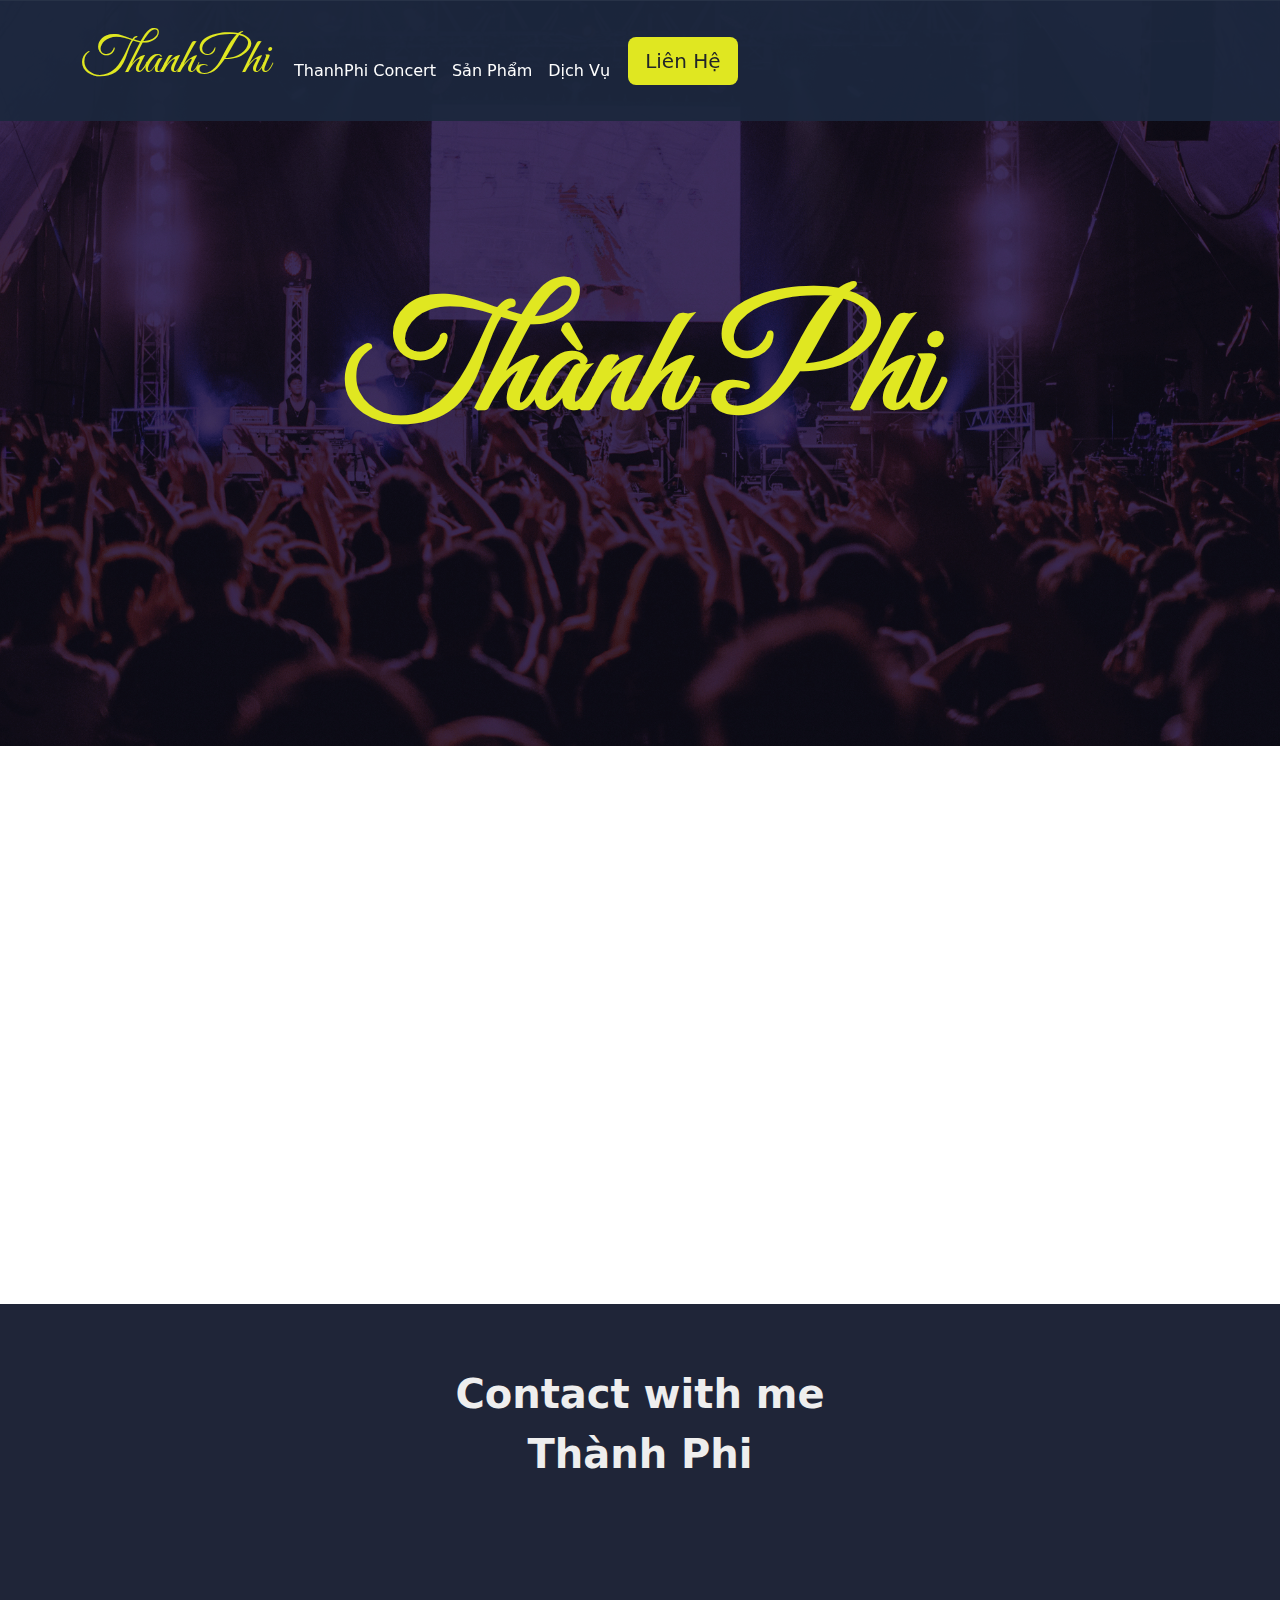
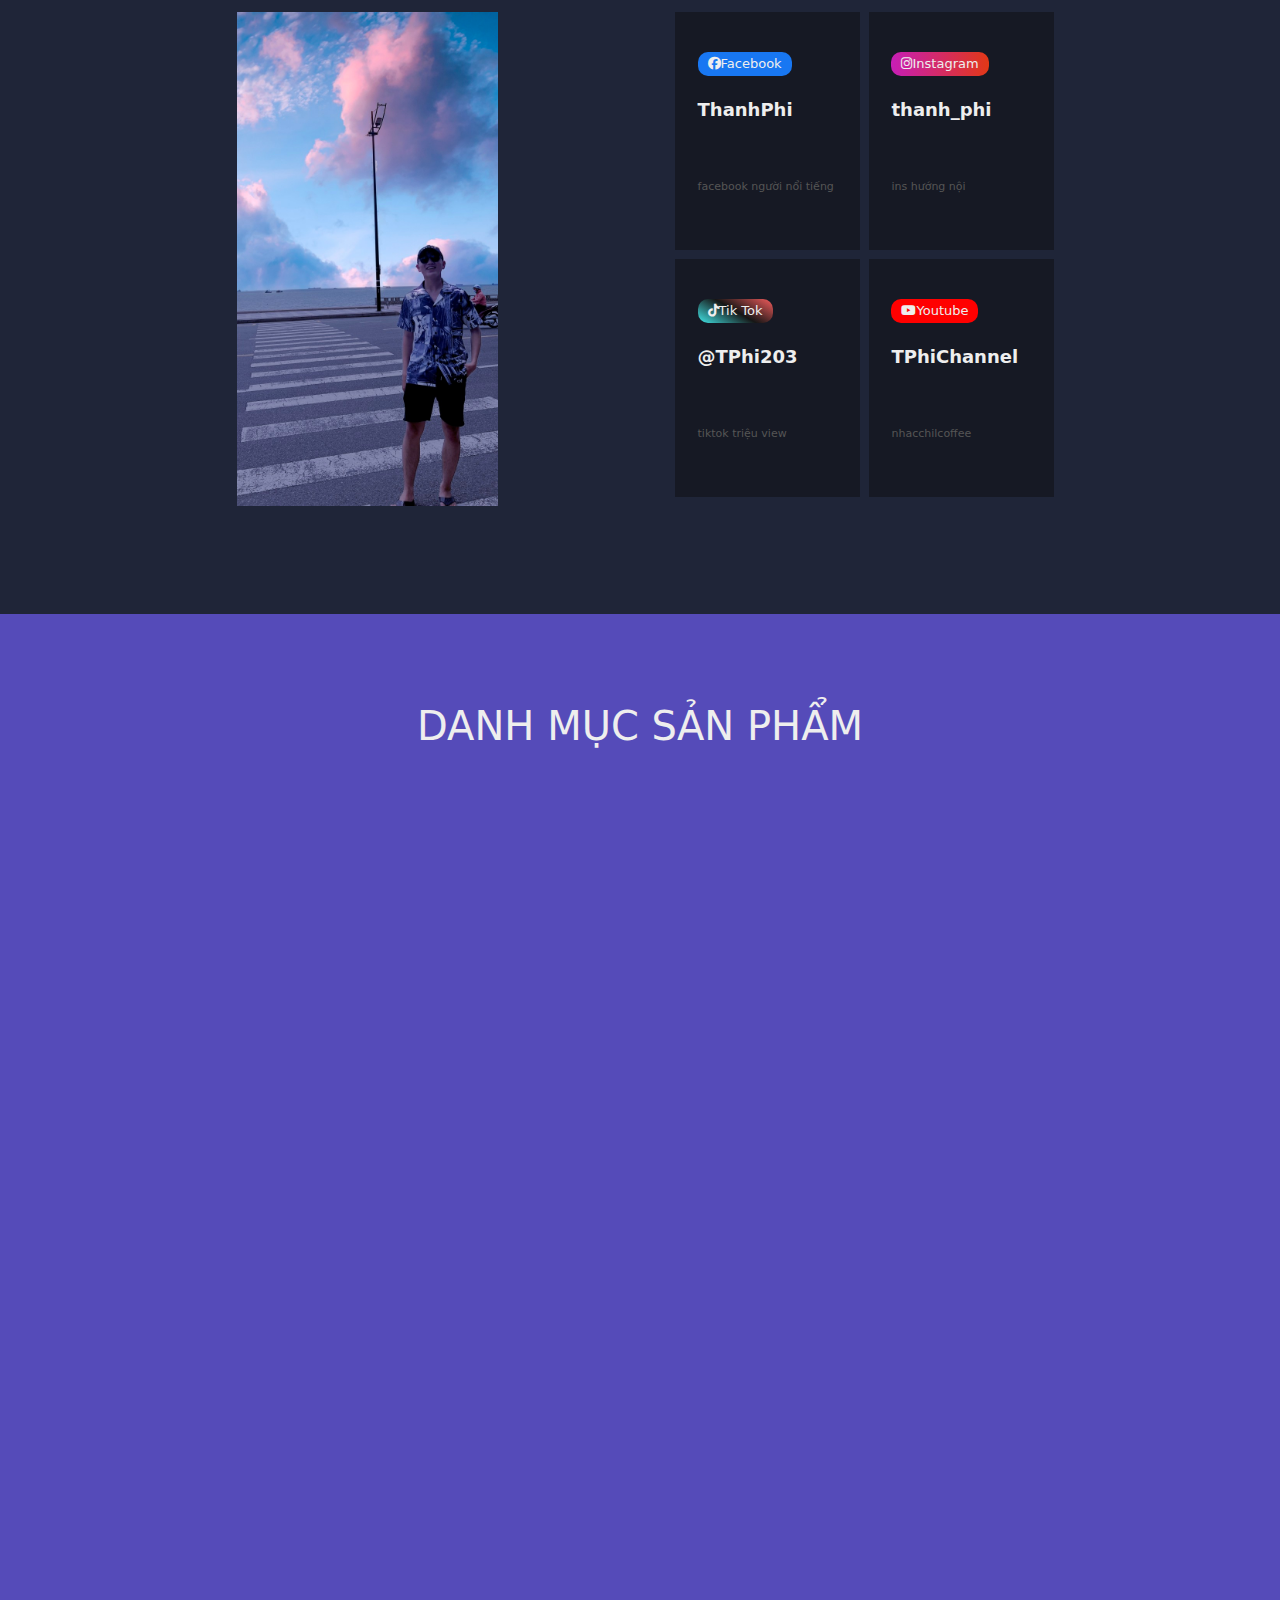
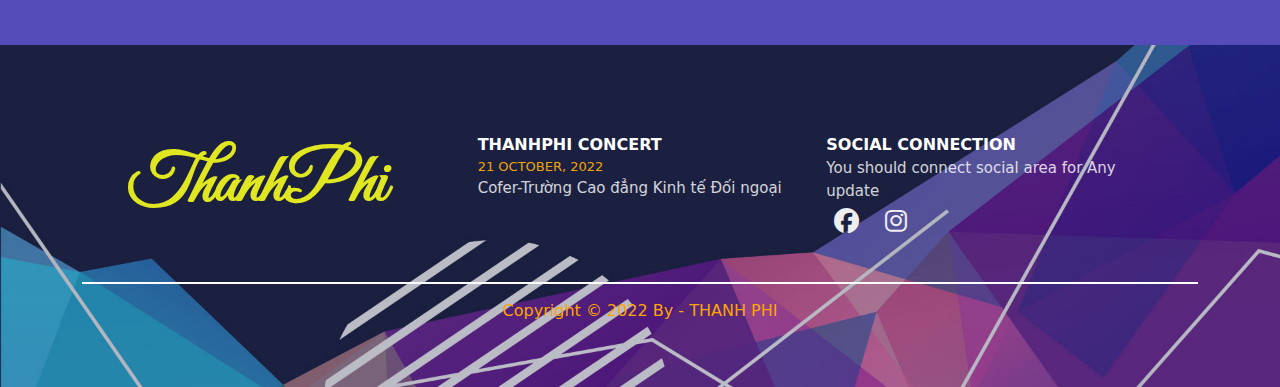
<file: phi (2)/phi/html/index.html>
<!DOCTYPE html>
<html lang="en">
<head>
    <title>PHI</title>
    <meta charset="utf-8">
    <meta name="viewport" content="width=device-width, initial-scale=1">
    <link href="https://cdn.jsdelivr.net/npm/bootstrap@5.1.3/dist/css/bootstrap.min.css" rel="stylesheet">
    <script src="https://cdn.jsdelivr.net/npm/bootstrap@5.1.3/dist/js/bootstrap.bundle.min.js"></script>
    <link rel="stylesheet" href="../css/header.css">
    <link rel="stylesheet" href="../css/main.css">
    <link rel="stylesheet" href="../css/footer.css">
    <link rel="stylesheet" href="https://maxcdn.bootstrapcdn.com/font-awesome/4.7.0/css/font-awesome.min.css">
    <link rel="stylesheet" type="text/css" href="https://fonts.googleapis.com/css?family=Oswald:400,700%7cPoppins:300,400,400i,600,600i,700,800,900">
    <link href="https://fonts.googleapis.com/css2?family=Playfair+Display:ital@1&display=swap" rel="stylesheet">
    <link href="https://unpkg.com/aos@2.3.1/dist/aos.css" rel="stylesheet">
    <script src="https://unpkg.com/aos@2.3.1/dist/aos.js"></script>
    <link rel="stylesheet" href="https://cdnjs.cloudflare.com/ajax/libs/font-awesome/6.2.0/css/all.min.css">
  </head>`
<body>
    <header>
        <nav class="navbar navbar-expand-lg navbar-dark fixed-top">
            <div class="container">
              <a class="navbar-brand" href="gt.html">
                ThanhPhi
               
              </a>
              <button class="navbar-toggler" type="button" data-bs-toggle="collapse" data-bs-target="#meo">
                <span class="navbar-toggler-icon"></span>
              </button>
              <div class="collapse navbar-collapse" id="meo">
                <ul class="navbar-nav menu">
                  <li class="nav-item">
                    <a class="nav-link" href="#">ThanhPhi Concert</a>
                  </li>
                  <li class="nav-item">
                    <a class="nav-link" href="gt.html">Sản Phẩm</a>
                  </li>
                  <li class="nav-item">
                    <a class="nav-link" href="#">Dịch Vụ</a>
                  </li>    
                </ul>
                <button type="button" class="btn btn-lg buy"data-bs-toggle="modal" data-bs-target="#modal_buy">Liên Hệ</button>
              </div>
            </div>
        </nav>
    </header>
    <main>
        <section id="banner">
          Thành Phi
        </section>
        <section class="introduce">
            <div class="container text-center introduce1">
                <h1 class="helo" data-aos="fade-up">HẾ LÔ</h1>
                <p class="chaomung" data-aos="fade-up">Chào mừng tới với tụi tui.</p>
                <p class="phi" data-aos="fade-up"><b> Lê Thành Phi -2104376-CDTMDT25D</b></p>
                <p class="phi" data-aos="fade-up"> Hiện tại mình đang có một shop đồ thời trang với tổng doanh thu lên đến 2 tỷ VND mỗi tháng. Rất vui khi được tiếp đón mọi người!</p>
                <div class="diachi mb-5" data-aos="fade-up">
                    <div class="left">
                        <h1><span>21</span></h1>
                    </div>
                    <div class="right">
                       <div class="thoigian">OCTOBER 2022</div>
                       <div class="diachi1">Cofer-Trường Cao đẳng Kinh tế Đối ngoại</div>
                    </div>
                </div>
                

            </div>
        </section>
        <!-- <section id="slide">
            <div class="list_singer">
             
            <div id="demo" class="carousel slide" data-bs-ride="carousel">
              <h1 class="who text-center">Who will come?</h1>

             
              <div class="carousel-indicators">
              <button type="button" data-bs-target="#demo" data-bs-slide-to="0" class="active"></button>
              <button type="button" data-bs-target="#demo" data-bs-slide-to="1"></button>
              <button type="button" data-bs-target="#demo" data-bs-slide-to="2"></button>
              </div>
          
             
              <div class="carousel-inner">
                  <div class="carousel-item active">
                      <div class="img_slide">
                        <img src="img/phi2-removebg-preview.png" alt="Los Angeles" class="d-block">
                        <img src="img/phi2-removebg-preview.png" alt="Los Angeles" class="d-block">
                        <img src="img/phi2-removebg-preview.png" alt="Los Angeles" class="d-block">

                      </div>
                  </div>
                  <div class="carousel-item">
                      <div class="img_slide">
                        <img src="img/phi2-removebg-preview.png" alt="Los Angeles" class="d-block">
                        <img src="img/phi2-removebg-preview.png" alt="Los Angeles" class="d-block">
                        <img src="img/phi2-removebg-preview.png" alt="Los Angeles" class="d-block">

                      </div>               
                  </div>
                  <div class="carousel-item">
                      <div class="img_slide">
                        <img src="img/phi2-removebg-preview.png" alt="Los Angeles" class="d-block">
                        <img src="img/phi2-removebg-preview.png" alt="Los Angeles" class="d-block">
                        <img src="img/phi2-removebg-preview.png" alt="Los Angeles" class="d-block">

                      </div>                
                  </div>
              </div>
          
             
              <button class="carousel-control-prev" type="button" data-bs-target="#demo" data-bs-slide="prev">
              <span class="carousel-control-prev-icon"></span>
              </button>
              <button class="carousel-control-next" type="button" data-bs-target="#demo" data-bs-slide="next">
              <span class="carousel-control-next-icon"></span>
              </button>
          </div>
        </section> -->


        <div class="item drakshow">
          <div class="title">
              <div  class="showtotop">Contact with me</div>
              <div class="showtotop delay-02">Thành Phi</div>
          </div>
          <div class="content row">
              <div class="col-lg-6 col-md-12 py-2 img">
                  <img src="../img/phi.jpg" alt="">
              </div>
              <div class="col-lg-6 col-md-12 py-2 list row">
                  <div class="contactItem zoomshow col-md-4">
                      <div class="icon1"><i class="fa-brands fa-facebook"></i>Facebook</div>
                      <div class="titleContact">ThanhPhi</div>
                      <div class="slug"><a href="https://www.facebook.com/superme.phi.9" target="_blank"> facebook người nổi tiếng</a></div>
                  </div>
                  <div class="contactItem zoomshow col-md-4">
                      <div class="icon2"><i class="fa-brands fa-instagram"></i>Instagram</div>
                      <div class="titleContact">thanh_phi</div>
                      <div class="slug"><a href="https://www.instagram.com/thanh.phi203/" target="_blank">ins hướng nội</a> </div>
                  </div>
                  <div class="contactItem zoomshow col-md-4">
                      <div class="icon3"><i class="fa-brands fa-tiktok"></i>Tik Tok</div>
                      <div class="titleContact">@TPhi203</div>
                      <div class="slug"><a href="https://www.tiktok.com/@huhiha56789?lang=vi-VN" target="_blank">tiktok triệu view</a> </div>
                  </div>
                  <div class="contactItem zoomshow col-md-4">
                      <div class="icon4"><i class="fa-brands fa-youtube"></i>Youtube</div>
                      <div class="titleContact">TPhiChannel</div>
                      <div class="slug"><a href="https://www.youtube.com/watch?v=6XGGuCVtiRo" target="_blank"> nhacchilcoffee</a></div>
                  </div>
                  
              </div>
          </div>
      </div>



        <section id="product_list">
          <div class="container">
            <h1 class="text-center pt-5" style="color:#eee">DANH MỤC SẢN PHẨM</h1>
            <div class="row">
                  <div class="col-md-6 col-lg-3 box dau" data-aos="fade-up">
                      <div class="product text-center">
                        <div class="img_product"><img src="../img/daudo.png" alt=""></div>
                        <div class="name_product">Đậu Đỏ</div>
                        <div class="price_product">320k</div>
                        <button type="button" class="btn btn-lg buy_product"data-bs-toggle="modal" data-bs-target="#modal_buy">Buy ticket</button>
                      </div>
                  </div>
                  <div class="col-md-6 col-lg-3 box dau" data-aos="fade-up">
                      <div class="product text-center" >
                        <div class="img_product"><img src="../img/khoaimon.png" alt=""></div>
                        <div class="name_product">khoai môn</div>
                        <div class="price_product">320k</div>
                        <button type="button" class="btn btn-lg buy_product"data-bs-toggle="modal" data-bs-target="#modal_buy">Buy ticket</button>
                      </div>
                  </div>
                  <div class="col-md-6 col-lg-3 box dau" data-aos="fade-up">
                      <div class="product text-center">
                        <div class="img_product"><img src="../img/bacha.png" alt=""></div>
                        <div class="name_product">bạc hà</div>
                        <div class="price_product">320k</div>
                        <button type="button" class="btn btn-lg buy_product"data-bs-toggle="modal" data-bs-target="#modal_buy">Buy ticket</button>
                      </div>
                  </div>
                  <div class="col-md-6 col-lg-3 box dau"  data-aos="fade-up">
                      <div class="product text-center">
                        <div class="img_product"><img src="../img/socola.png" alt=""></div>
                        <div class="name_product">socola</div>
                        <div class="price_product">320k</div>
                        <button type="button" class="btn btn-lg buy_product"data-bs-toggle="modal" data-bs-target="#modal_buy">Buy ticket</button>
                      </div>
                  </div>
            </div>
            <div class="row">
              <div class="col-md-6 col-lg-4 box dau2" data-aos="fade-up">
                <div class="product text-center">
                  <div class="img_product"><img src="../img/phanquang.png" alt=""></div>
                  <div class="name_product">ÁO THUN PHẢN QUANG</div>
                  <div class="price_product">320k</div>
                  <button type="button" class="btn btn-lg buy_product"data-bs-toggle="modal" data-bs-target="#modal_buy">Buy ticket</button>
                </div>
              </div>
              <div class="col-md-6 col-lg-4 box dau2" data-aos="fade-up">
                <div class="product text-center">
                  <div class="img_product"><img src="../img/hologram.png" alt=""></div>
                  <div class="name_product">BÌNH NƯỚC HOLOGRAM</div>
                  <div class="price_product">220k</div>
                  <button type="button" class="btn btn-lg buy_product"data-bs-toggle="modal" data-bs-target="#modal_buy">Buy ticket</button>
                </div>
              </div>
              <div class="col-md-6 col-lg-4 box dau2" data-aos="fade-up">
                <div class="product text-center">
                  <div class="img_product"><img src="../img/combo.png" alt=""></div>
                  <div class="name_product">ÁO THUN PHẢN QUANG</div>
                  <div class="price_product">540k</div>
                  <button type="button" class="btn btn-lg buy_product"data-bs-toggle="modal" data-bs-target="#modal_buy">Buy ticket</button>
                </div>
              </div>
              
            </div>
          </div>
        </section>
    </main>
      <footer>
        <div class="footer">
          <div class="fotter_phieu">
            <div class="container py-5">
              <div class="row">
                <div class="col-md-4">
                  <a class="brand" href="#">ThanhPhi </a>
                </div>
                <div class="col-md-4">
                  <div class="concert">THANHPHI CONCERT</div>
                  <div class="time_footer">21 OCTOBER, 2022</div>
                  <div class="diachi_footer">Cofer-Trường Cao đẳng Kinh tế Đối ngoại</div>
                </div>
                <div class="col-md-4">
                  <div class="social">SOCIAL CONNECTION</div>
                  <div class="update_footer">You should connect social area for Any update</div>             
                    <div class="icon">  
                        <a href="https://www.facebook.com/superme.phi.9" target="_blank"><i class="fa-brands fa-facebook"></i></a>
                        <a href="https://www.instagram.com/thanh.phi203/" target="_blank"><i class="fa-brands fa-instagram"></i></a>
                        
                    </div> 
                </div>
              </div>
              <div class="ngang"></div>
              <div class="author text-center">
                <p>Copyright © 2022 By - THANH PHI</p>
              </div>
            </div>
           
          </div>
        </div>
      </footer>




      <div class="modal" id="modal_buy">
        <div class="modal-dialog">
          <div class="modal-content">
      
            <!-- Modal Header -->
            <div class="modal-header">
              <h4 class="modal-title">Xác nhận đơn hàng</h4>
              <button type="button" class="btn-close" data-bs-dismiss="modal"></button>
            </div>
      
            <!-- Modal body -->
            <div class="modal-body">
              <input type="text" class="form-control" placeholder="Nhập tên"> <br>
              <input type="text" class="form-control" placeholder="Nhập Số lượng: 1"><br>
              <input type="text" class="form-control" placeholder="Enter email" name="email">

            </div>
      
            <!-- Modal footer -->
            <div class="modal-footer">
              <button type="button" class="btn btn-danger" data-bs-dismiss="modal">Close</button>
              <button type="button" class="btn btn-success" data-bs-toggle="" data-bs-target="#warning">Mua</button>
            </div>
      
          </div>
        </div>
      </div>

      <script>
        AOS.init();
      </script>    
</body>
</html>
</file>
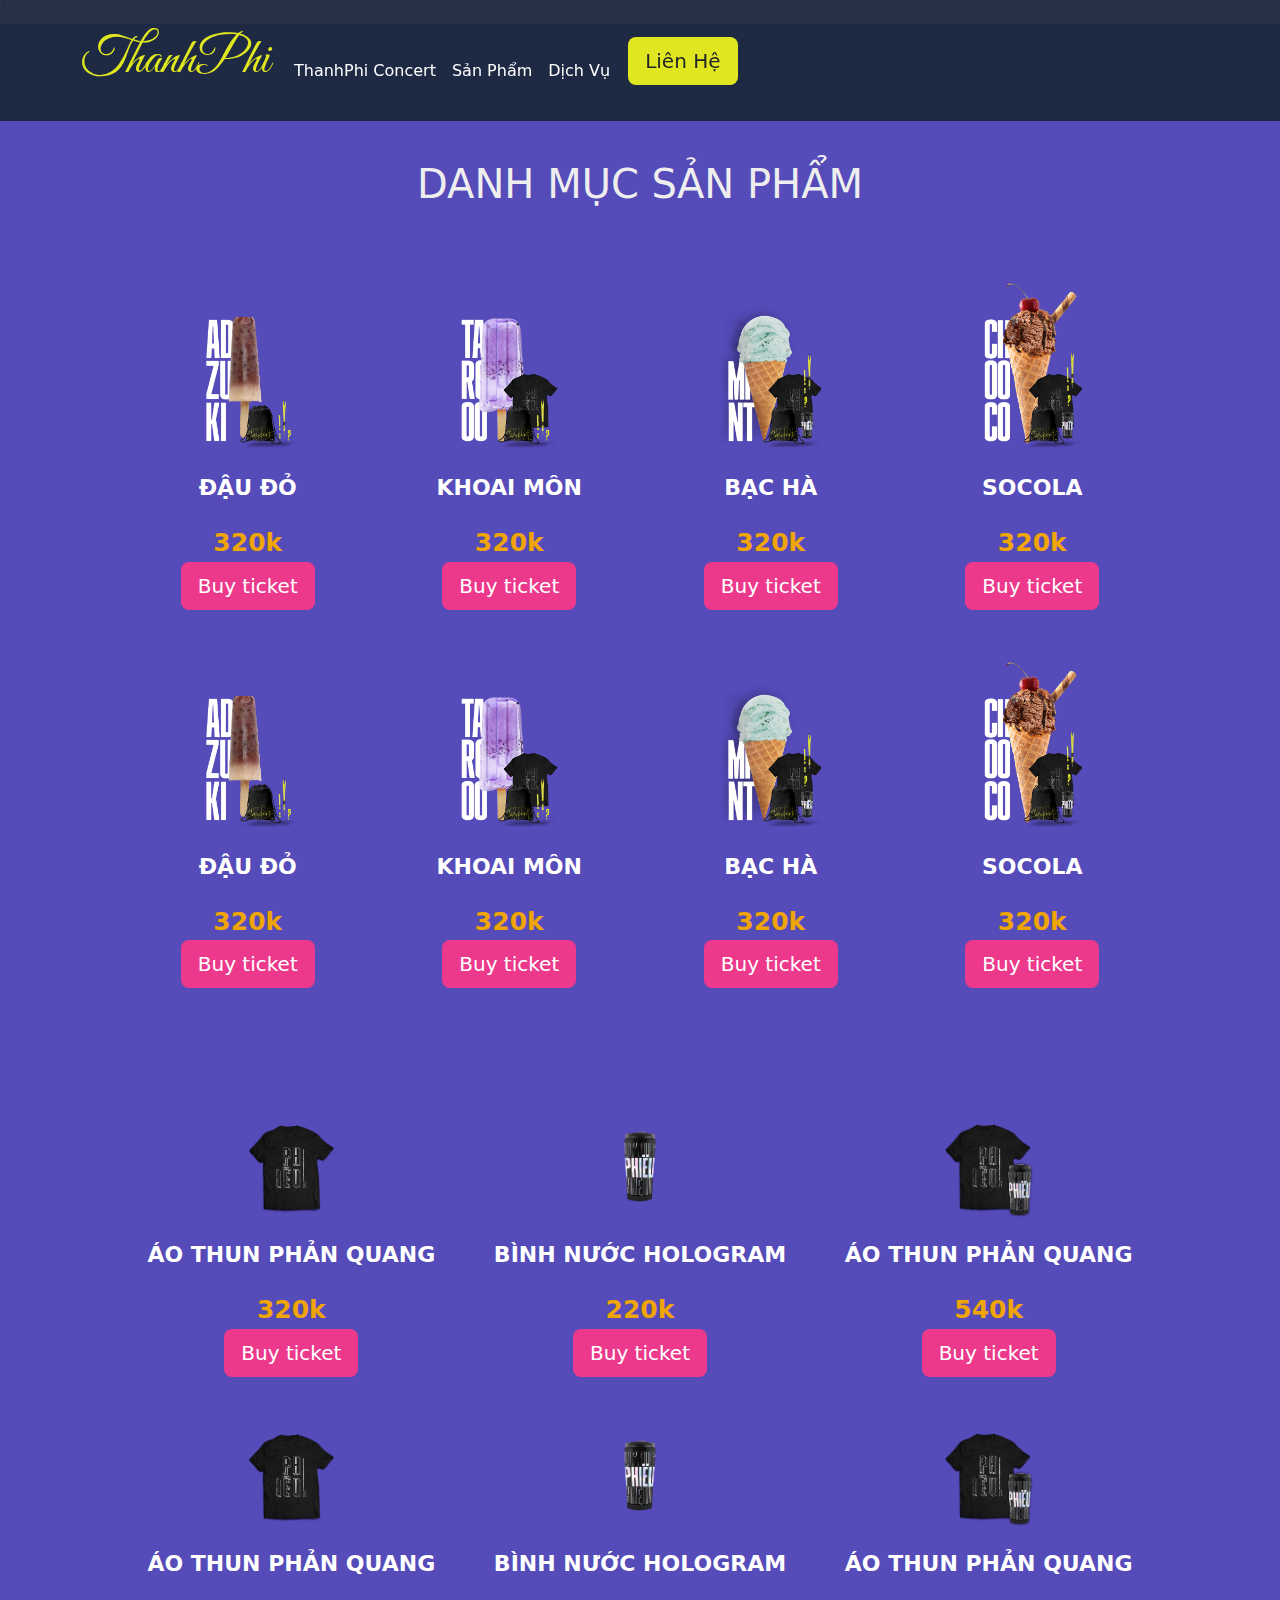
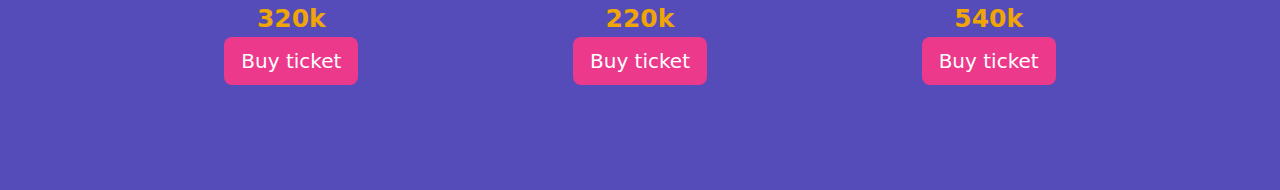
<file: phi (2)/phi/html/gt.html>
<!DOCTYPE html>
<html lang="en">
<head>
    <title>PHI</title>
    <meta charset="utf-8">
    <meta name="viewport" content="width=device-width, initial-scale=1">
    <link href="https://cdn.jsdelivr.net/npm/bootstrap@5.1.3/dist/css/bootstrap.min.css" rel="stylesheet">
    <script src="https://cdn.jsdelivr.net/npm/bootstrap@5.1.3/dist/js/bootstrap.bundle.min.js"></script>
    <link rel="stylesheet" href="../css/header.css">
    <link rel="stylesheet" href="../css/main.css">
    <link rel="stylesheet" href="../css/footer.css">
    <link rel="stylesheet" href="https://maxcdn.bootstrapcdn.com/font-awesome/4.7.0/css/font-awesome.min.css">
    <link rel="stylesheet" type="text/css" href="https://fonts.googleapis.com/css?family=Oswald:400,700%7cPoppins:300,400,400i,600,600i,700,800,900">
    <link href="https://fonts.googleapis.com/css2?family=Playfair+Display:ital@1&display=swap" rel="stylesheet">
   
    <link rel="stylesheet" href="https://cdnjs.cloudflare.com/ajax/libs/font-awesome/6.2.0/css/all.min.css">
  </head>`
  <style>
    .product_list{
      padding: 30px;
    }
  </style>
<body>
    <header>
        <nav class="navbar navbar-expand-lg navbar-dark fixed-top">
            <div class="container">
              <a class="navbar-brand" href="index.html">
                ThanhPhi
               
              </a>
              <button class="navbar-toggler" type="button" data-bs-toggle="collapse" data-bs-target="#meo">
                <span class="navbar-toggler-icon"></span>
              </button>
              <div class="collapse navbar-collapse" id="meo">
                <ul class="navbar-nav menu">
                  <li class="nav-item">
                    <a class="nav-link" href="index.html" target="_blank">ThanhPhi Concert</a>
                  </li>
                  <li class="nav-item">
                    <a class="nav-link" href="#">Sản Phẩm</a>
                  </li>
                  <li class="nav-item">
                    <a class="nav-link" href="#">Dịch Vụ</a>
                  </li>    
                </ul>
                <button type="button" class="btn btn-lg buy"data-bs-toggle="modal" data-bs-target="#modal_buy">Liên Hệ</button>
              </div>
            </div>
        </nav>
    </header>
    

      <section id="product_list">
        <div class="container pt-5">
          <h1 class="text-center pt-5" style="color:#eee">DANH MỤC SẢN PHẨM</h1>
          <div class="row">
                <div class="col-md-6 col-lg-3 box " >
                    <div class="product text-center">
                      <div class="img_product"><img src="../img/daudo.png" alt=""></div>
                      <div class="name_product">Đậu Đỏ</div>
                      <div class="price_product">320k</div>
                      <button type="button" class="btn btn-lg buy_product"data-bs-toggle="modal" data-bs-target="#modal_buy">Buy ticket</button>
                    </div>
                </div>
                <div class="col-md-6 col-lg-3 box" >
                    <div class="product text-center" >
                      <div class="img_product"><img src="../img/khoaimon.png" alt=""></div>
                      <div class="name_product">khoai môn</div>
                      <div class="price_product">320k</div>
                      <button type="button" class="btn btn-lg buy_product"data-bs-toggle="modal" data-bs-target="#modal_buy">Buy ticket</button>
                    </div>
                </div>
                <div class="col-md-6 col-lg-3 box" >
                    <div class="product text-center">
                      <div class="img_product"><img src="../img/bacha.png" alt=""></div>
                      <div class="name_product">bạc hà</div>
                      <div class="price_product">320k</div>
                      <button type="button" class="btn btn-lg buy_product"data-bs-toggle="modal" data-bs-target="#modal_buy">Buy ticket</button>
                    </div>
                </div>
                <div class="col-md-6 col-lg-3 box "  >
                    <div class="product text-center">
                      <div class="img_product"><img src="../img/socola.png" alt=""></div>
                      <div class="name_product">socola</div>
                      <div class="price_product">320k</div>
                      <button type="button" class="btn btn-lg buy_product"data-bs-toggle="modal" data-bs-target="#modal_buy">Buy ticket</button>
                    </div>
                </div>
                <div class="col-md-6 col-lg-3 box " >
                    <div class="product text-center">
                      <div class="img_product"><img src="../img/daudo.png" alt=""></div>
                      <div class="name_product">Đậu Đỏ</div>
                      <div class="price_product">320k</div>
                      <button type="button" class="btn btn-lg buy_product"data-bs-toggle="modal" data-bs-target="#modal_buy">Buy ticket</button>
                    </div>
                </div>
                <div class="col-md-6 col-lg-3 box" >
                    <div class="product text-center" >
                      <div class="img_product"><img src="../img/khoaimon.png" alt=""></div>
                      <div class="name_product">khoai môn</div>
                      <div class="price_product">320k</div>
                      <button type="button" class="btn btn-lg buy_product"data-bs-toggle="modal" data-bs-target="#modal_buy">Buy ticket</button>
                    </div>
                </div>
                <div class="col-md-6 col-lg-3 box" >
                    <div class="product text-center">
                      <div class="img_product"><img src="../img/bacha.png" alt=""></div>
                      <div class="name_product">bạc hà</div>
                      <div class="price_product">320k</div>
                      <button type="button" class="btn btn-lg buy_product"data-bs-toggle="modal" data-bs-target="#modal_buy">Buy ticket</button>
                    </div>
                </div>
                <div class="col-md-6 col-lg-3 box "  >
                    <div class="product text-center">
                      <div class="img_product"><img src="../img/socola.png" alt=""></div>
                      <div class="name_product">socola</div>
                      <div class="price_product">320k</div>
                      <button type="button" class="btn btn-lg buy_product"data-bs-toggle="modal" data-bs-target="#modal_buy">Buy ticket</button>
                    </div>
                </div>
          </div>
          <div class="row">
            <div class="col-md-6 col-lg-4 box ">
              <div class="product text-center">
                <div class="img_product"><img src="../img/phanquang.png" alt=""></div>
                <div class="name_product">ÁO THUN PHẢN QUANG</div>
                <div class="price_product">320k</div>
                <button type="button" class="btn btn-lg buy_product"data-bs-toggle="modal" data-bs-target="#modal_buy">Buy ticket</button>
              </div>
            </div>
            <div class="col-md-6 col-lg-4 box " >
              <div class="product text-center">
                <div class="img_product"><img src="../img/hologram.png" alt=""></div>
                <div class="name_product">BÌNH NƯỚC HOLOGRAM</div>
                <div class="price_product">220k</div>
                <button type="button" class="btn btn-lg buy_product"data-bs-toggle="modal" data-bs-target="#modal_buy">Buy ticket</button>
              </div>
            </div>
            <div class="col-md-6 col-lg-4 box " >
              <div class="product text-center">
                <div class="img_product"><img src="../img/combo.png" alt=""></div>
                <div class="name_product">ÁO THUN PHẢN QUANG</div>
                <div class="price_product">540k</div>
                <button type="button" class="btn btn-lg buy_product"data-bs-toggle="modal" data-bs-target="#modal_buy">Buy ticket</button>
              </div>
            </div>
            <div class="col-md-6 col-lg-4 box ">
              <div class="product text-center">
                <div class="img_product"><img src="../img/phanquang.png" alt=""></div>
                <div class="name_product">ÁO THUN PHẢN QUANG</div>
                <div class="price_product">320k</div>
                <button type="button" class="btn btn-lg buy_product"data-bs-toggle="modal" data-bs-target="#modal_buy">Buy ticket</button>
              </div>
            </div>
            <div class="col-md-6 col-lg-4 box " >
              <div class="product text-center">
                <div class="img_product"><img src="../img/hologram.png" alt=""></div>
                <div class="name_product">BÌNH NƯỚC HOLOGRAM</div>
                <div class="price_product">220k</div>
                <button type="button" class="btn btn-lg buy_product"data-bs-toggle="modal" data-bs-target="#modal_buy">Buy ticket</button>
              </div>
            </div>
            <div class="col-md-6 col-lg-4 box " >
              <div class="product text-center">
                <div class="img_product"><img src="../img/combo.png" alt=""></div>
                <div class="name_product">ÁO THUN PHẢN QUANG</div>
                <div class="price_product">540k</div>
                <button type="button" class="btn btn-lg buy_product"data-bs-toggle="modal" data-bs-target="#modal_buy">Buy ticket</button>
              </div>
            </div>
            
          </div>
        </div>
      </section>
</body>
</html>
</file>
<file: phi (2)/phi/css/header.css>
@import url('https://fonts.googleapis.com/css2?family=Great+Vibes&display=swap');
*{
    margin: 0;
    padding: 0;
    box-sizing: border-box;
}
header .navbar{
    background: rgba(27, 39, 61, .95);
    padding: 18px;
}
header .navbar ul li a{
    color: #fff;
}
header .navbar .navbar-toggler{
    background: #554bb9;
    outline: none;
    border: none;
    transition: .5s;
}
header .navbar .navbar-toggler:hover{
    border-radius: 40%;
}
header .navbar .buy{
    background: #e0e721;
    transition: .5s;
}
header .navbar .buy:hover{
    border-radius: 40px;
}
.container a.navbar-brand {
    font-size: 50px;
    color: #e0e721;
    font-family:'Great Vibes', cursive;

}
header .navbar img{
   width: 100%;
}
.menu{
    padding-right: 10px;
    padding-top: 20px;
}
</file>
<file: phi (2)/phi/css/main.css>
#banner{
    background: url(../img/banner.gif);
    max-height: 100vh;
    width: 100%;
    background-size: cover;
    background-position: center;
    display: flex;
    justify-content: center;
    align-items: center;
    color: #fff;
    padding: 260px 50px;
    margin-top: -23px;
    
}
#banner{
    font-size: 150px;
    font-weight: 600;
    color: #e0e721;
    font-family:'Great Vibes', cursive;
    text-align: center;
}

main .buy{
    background: #e0e721;
    transition: .5s;
}
main .buy:hover{
    border-radius: 40%;
}
.container .diachi{
    display: flex;
    justify-content:center ;
    
}

h1.helo{
    color: #1b273d;
    font-weight: 900;
    font-family: Bevan, Poppins,sans-serif;
 
}
p.chaomung {
    color: #ec398b;
    font-family: Oswald,sans-serif;
}
#introduce .container .diachi .left{
    flex: calc(100% / 2);
}
.introduce1 {
    padding: 96px 94px;
}
.left h1{
    color: #554bb9;
    width: 110px;
    height: 110px;
    border: 8px solid #ddd;
    text-align: right;
    border-radius: 16px;
    line-height: 100px;
    font-family: Oswald,sans-serif;
    font-weight: 700;
    font-size: 50px;
}
.container .right{
    margin-top: 40px;
    text-align: left;
    padding-left: 10px;
}
.right .thoigian{
    color: #1b273d;
    font-weight: 700;
    font-size: 13px;
}
.container .phieu{
    color: rgba(50,51,51,.8);
    font-family: Poppins,sans-serif;
}
#slide .carousel-item .img_slide{
    display: flex;
}
#slide .carousel-item img{
    width: calc(100% / 3);
    
}
#slide .list_singer{
    background: url(../img/bg.jpg);
    background-size: cover;
    background-position: center;
    padding: 50px;
}
#slide .list_singer h1.who{
    font-weight: 900;
    font-size: 50px;
    color: #fff;
}
.carousel-indicators [data-bs-target] {
    width: 10px;
    height: 10px;
    border-radius: 50%;
    
}
.carousel-indicators{
    top: 100%;
}
#product_list{
    background: #554bb9;
    padding: 40px 0;
}
#product_list .product{
    width: 100%;
    height: 100%;
    padding: 25px 0px;
   
}
#product_list .img_product img{
    width: 100px;
}
#product_list .name_product{
    font-size: 22px;
    font-weight: 700;
    color: #fff;
    text-transform: uppercase;
    margin: 20px 0;
}
#product_list .box:hover .name_product{
    color: rgb(85, 75, 185);

}
#product_list .price_product{
    color: #efa506;
    font-size: 25px;
    font-weight: 900;
}
#product_list .buy_product{
    color: rgb(255, 255, 255);
    background: rgb(236, 57, 139);
}
#product_list .buy_product:hover{
    color: rgb(74, 37, 170);
    background: rgb(224, 231, 33);
    border-radius: 40px;
}
#product_list .box{
    overflow: hidden;
    transition: .5s;
    z-index: 1;
}
#product_list .box:hover{
    background: #fff;
}
#product_list .box:hover .product{
   animation: product 0.5s linear 
}
.row{
    padding: 40px 47px;

}
@keyframes product{
    0%{

        transform: translateY(100%);
    }
    100%{
        transform: translateY(0);
    }
}

#product_list .dau::before {
    content: ' ';
    background: url(../img/dots2.png);
    width: 100%;
    height: 100%;
    position: absolute;
    z-index: -1;
    transform:translate(-115px,295px) rotate(45deg);
}
#product_list .dau2::before {
    content: ' ';
    background: url(../img/dots2.png);
    width: 100%;
    height: 100%;
    position: absolute;
    z-index: -1;
    transform:translate(-167px,191px) rotate(45deg);
}


.drakshow{
    width: 100%;
   
    background: #1f2538;
    text-align: center;
    color: #eee;
    padding: 60px;
}
.drakshow .title{
    font-size: 40px;
    font-weight: bold;
    padding-bottom: 80px;
    width: 100%;
}
.drakshow .img{
    width: 50%;
   
}
.content{
    display: flex;
}
/* .drakshow.active .img{
    animation: showimgdrakshow 1s ease-in-out 1s 1 forwards;
    opacity: 0;
} */
/* @keyframes showimgdrakshow{
    from{
        opacity: 0;
        filter: blur(33px);
        transform: translate(150px);
    }
    to{
        opacity: 1;
        filter: blur(0px);
        transform: translate(0);
    }
} */
.drakshow .img img{
    width: 50%;
    height: 494px;
    object-fit: cover;
}
.drakshow .list{
    width: 50%;
}
.contactItem{
    width: 41%;
    background-color: #161924;
    padding: 40px 5%;
    margin: 0 2% 2% 0;
    float: left;
    text-align: left;
}

.contactItem .icon1,.contactItem .icon2,.contactItem .icon3,.contactItem .icon4{
    width: max-content;
    background-color: #1877f2;
    padding: 2px 10px;
    font-size: small;
    border-radius: 10px;
    margin-bottom: 20px;
}
.contactItem .icon2{
    background:linear-gradient(to right,#c71eb6,#e23816);
}
.contactItem .icon3{
    background: linear-gradient(30deg,rgb(66, 232, 234),rgb(22, 22, 22),rgb(243, 92, 92));

}
.contactItem .icon4{
    background-color: red;
}
.contactItem .titleContact{
    font-size: 26px;
    font-weight: 600;
    margin-bottom: 50px;
}

.slug a{
    text-decoration: none;
    color: #555;
}
.slug:hover a{
    color: #eee;}







@media screen and (max-width:1400px){
        .contactItem .titleContact {
        font-size: 15px;}
        .slug a {
           
            font-size: 11px;
        }
        .contactItem .titleContact {
            font-size: 18px;}
    }
@media screen and (max-width:1100px) {
    #banner .time p:nth-child(1){
        font-size: 50px;
        line-height: 20px;
    }
    #banner .time{
        padding: 0px 20px;
    }
    a.navbar-brand {
        width: 20%;
    }
    
    .drakshow .list{
        width: 100%;
    }
    .drakshow .img {
        width: 100%;
    }
    .drakshow .img img{
        width: 100%;
    }
    .contactItem {
        width: 48%;}
    
    
}
@media screen and (max-width:400px) {
    #banner .time p:nth-child(1){
        font-size: 20px;
        line-height: 15px;
    }
    #banner .time{
        padding: 0px 0px;
    }
    #banner .time p:nth-child(2) {
        padding: 0 6px;
        font-size: 14px;
    }
    #slide .list_singer h1.who { font-size: 16px; }
    .introduce1 {padding: 48px 10px;}
    #slide .list_singer { padding: 50px 4px;}
    .row {
        padding: 0px;
    }
    #banner {
        font-size: 100px;}
        /* .slug a {
            font-size: 10px;
        } */
        .slug a {
           
            font-size: 13px;
        }
        .contactItem {
            width: 100%;
            margin-left: 10px;
        }
        .contactItem .titleContact {
            font-size: 25px;}
        
}
</file>
<file: phi (2)/phi/css/footer.css>
.footer{
    background: url(../img/footer-bg.jpg);
    background-size: cover;
    background-position: center;
    color: #fff;
}
footer .img_footer{
    width: 100%;
}
.fotter_phi {
    background: rgba(85,75,185,.95);
}
.ngang{
    border: 0.5px solid #fff;
    margin-bottom: 15px;
}

.icon a{
    width: 50px;
    height: 50px;
    border-radius: 50%;
    display:inline-block;
    text-align: center;
    line-height: 50px;
    margin-right: 10px;
    transition: 0.5s;
    color: #4893ac;
    background: #c4c4c4;
    font-size: 25px;

}
.icon a:hover{
   background: orange;
    color: #fff;
}
.concert,.social{
    font-weight: 700;
    font-size: 1rem;
}
.time_footer{
    color: #efa506;
    font-size: 13px;
    font-weight: 400;
}
.diachi_footer,.update_footer{
    color: inherit;
    font-size: 15px;
    opacity: .8;
}
.author{
    color: orange;
}
a.brand{
    font-size: 95px;
    font-weight: 600;
    color: #e0e721;
    font-family:'Great Vibes', cursive;
    text-decoration: none;
}

.icon a{
    width: 40px;
    height: 40px;
    border-radius: 50%;
    display:inline-block;
    text-align: center;
    line-height: 40px;
    margin-right: 5px;
    transition: 0.5s;
    color: #eee;
    background: transparent;
    font-size: 25px;

}
.icon a:hover{
    transform: translateY(-7px);
    background: linear-gradient(58deg,#1e4d92,#00c6a7);
    color: #fff;
    box-shadow: 0px 6px 7px #464444;
}
@media screen and (max-width:1000px) {
    a.brand {
        font-size: 47px;}
}
@media (min-width:1010px) and (max-width:1400px) {
    a.brand {
        font-size: 69px;}
}
</file>
